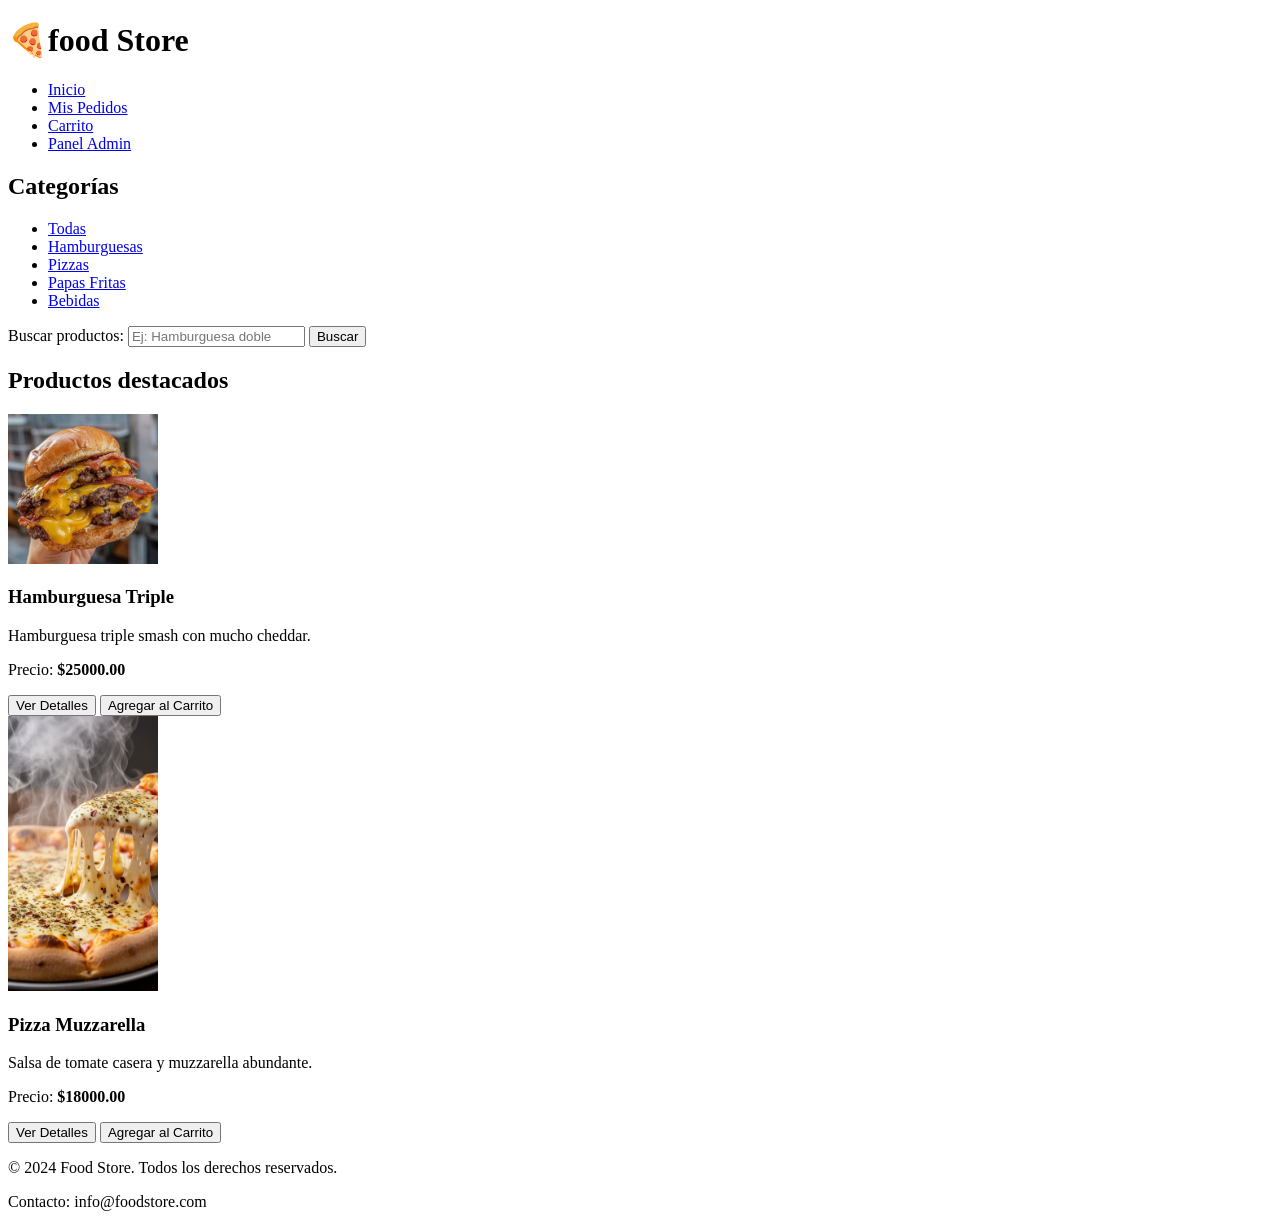
<file: Mod 1 - HTML/TPInt-1/index.html>
<!DOCTYPE html>
<html lang="en">
<head>
    <meta charset="UTF-8">
    <meta name="viewport" content="width=device-width, initial-scale=1.0">
    <title>Food Store</title>
</head>

<body>
    <header>
        <!--Encabezado-->

        <!--Título-->
        <h1>🍕food Store</h1>

        <!--Barra de navegación-->
        <nav>
            <ul>
                <li><a href="#">Inicio</a></li>
                <li><a href="#">Mis Pedidos</a></li>
                <li><a href="#">Carrito</a></li>
                <li><a href="admin.html">Panel Admin</a> </li>   
            </ul>
        </nav>
        <!--"#" enlace vacío-->
    </header>
    
    <!--Barra lateral-->
    <aside>
        <h2>Categorías</h2>
        <ul>
            <li><a href="#">Todas</a></li>
            <li><a href="#">Hamburguesas</a></li>
            <li><a href="#">Pizzas</a></li>
            <li><a href="#">Papas Fritas</a></li>
            <li><a href="#">Bebidas</a></li>
        </ul>
    </aside>    

    <!--Contenido Principal-->
    <main>
        <!--Buscador-->
        <section>
            <form>
                <label>Buscar productos:</label>
                <input type="search" placeholder="Ej: Hamburguesa doble">
                <button>Buscar</button>
            </form>
        </section>
        
        <!--Productos-->
        <section>
            <h2>Productos destacados</h2>
        <article>
            <img src="assets/img1.jpg" alt="Hamburguesa" width="150">
            <h3>Hamburguesa Triple</h3>
            <p>Hamburguesa triple smash con mucho cheddar.</p>
            <p>Precio: <strong>$25000.00</strong></p>
            <button>Ver Detalles</button>
            <button>Agregar al Carrito</button>
        </article>

        <article>
            <img src="assets/img2.jpg" alt="Pizza" width="150">
            <h3>Pizza Muzzarella</h3>
            <p>Salsa de tomate casera y muzzarella abundante.</p>
            <p>Precio: <strong>$18000.00</strong></p>
            <button>Ver Detalles</button>
            <button>Agregar al Carrito</button>
        </article>
        </section>
    </main>

    <!--Pie de pagina-->
    <footer>
        <p>© 2024 Food Store. Todos los derechos reservados.</p>
        <p>Contacto: info@foodstore.com</p>
    </footer>
</body>
</html>
</file>
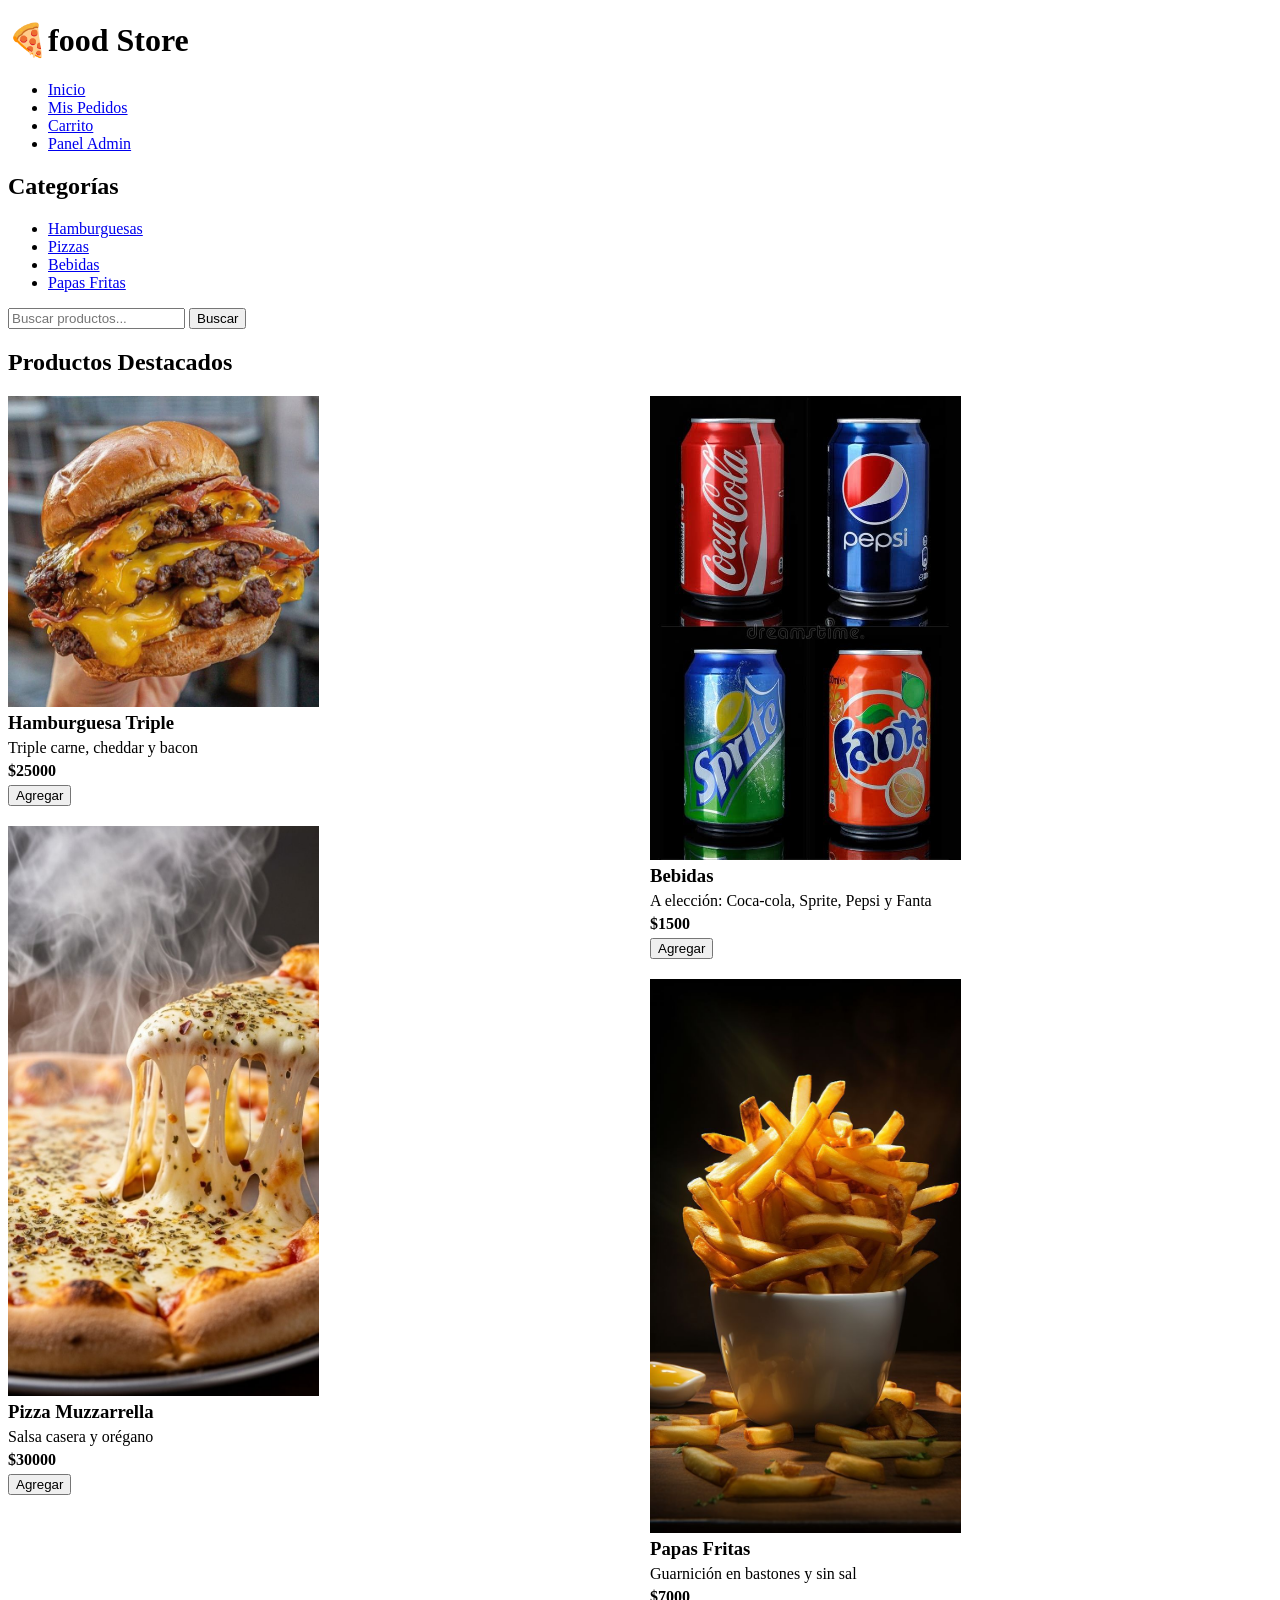
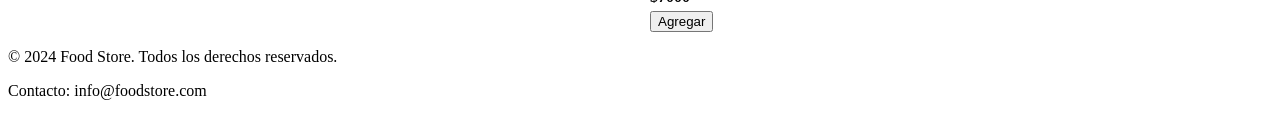
<file: Mod 3 - JavaScript/TPI3/index.html>
<!DOCTYPE html>
<html lang="en">
<head>
    <meta charset="UTF-8">
    <meta name="viewport" content="width=device-width, initial-scale=1.0">
    <title>Food Store</title>

    <link rel="stylesheet" href="./css/styles.css">
</head>

<body>
    <header>
        <!--Encabezado-->

        <!--Título-->
        <h1>🍕food Store</h1>

        <!--Barra de navegación-->
        <nav>
            <ul>
                <li><a href="#">Inicio</a></li>
                <li><a href="#">Mis Pedidos</a></li>
                <li><a href="#">Carrito</a></li>
                <li><a href="admin.html">Panel Admin</a> </li>   
            </ul>
        </nav>
        <!--"#" enlace vacío-->
    </header>
    
    <!--Barra lateral-->
    <aside>
        <h2>Categorías</h2> <!--Vaciamos la lista-->
        <ul id="lista-categorias"></ul> 
    </aside>    

    <!--Contenido Principal-->
    <main>
        <!--Buscador-->
        <form>
            <input type="text" placeholder="Buscar productos...">
            <button type="submit">Buscar</button>
        </form>

        <h2>Productos Destacados</h2>
        <section id="contenedor-productos"></section>
    </main>

    <!--Pie de pagina-->
    <footer>
        <p>© 2024 Food Store. Todos los derechos reservados.</p>
        <p>Contacto: info@foodstore.com</p>
    </footer>
    
    <script src="./js/data.js"></script>
    <script src="./js/main.js"></script>

</body>
</html>
</file>
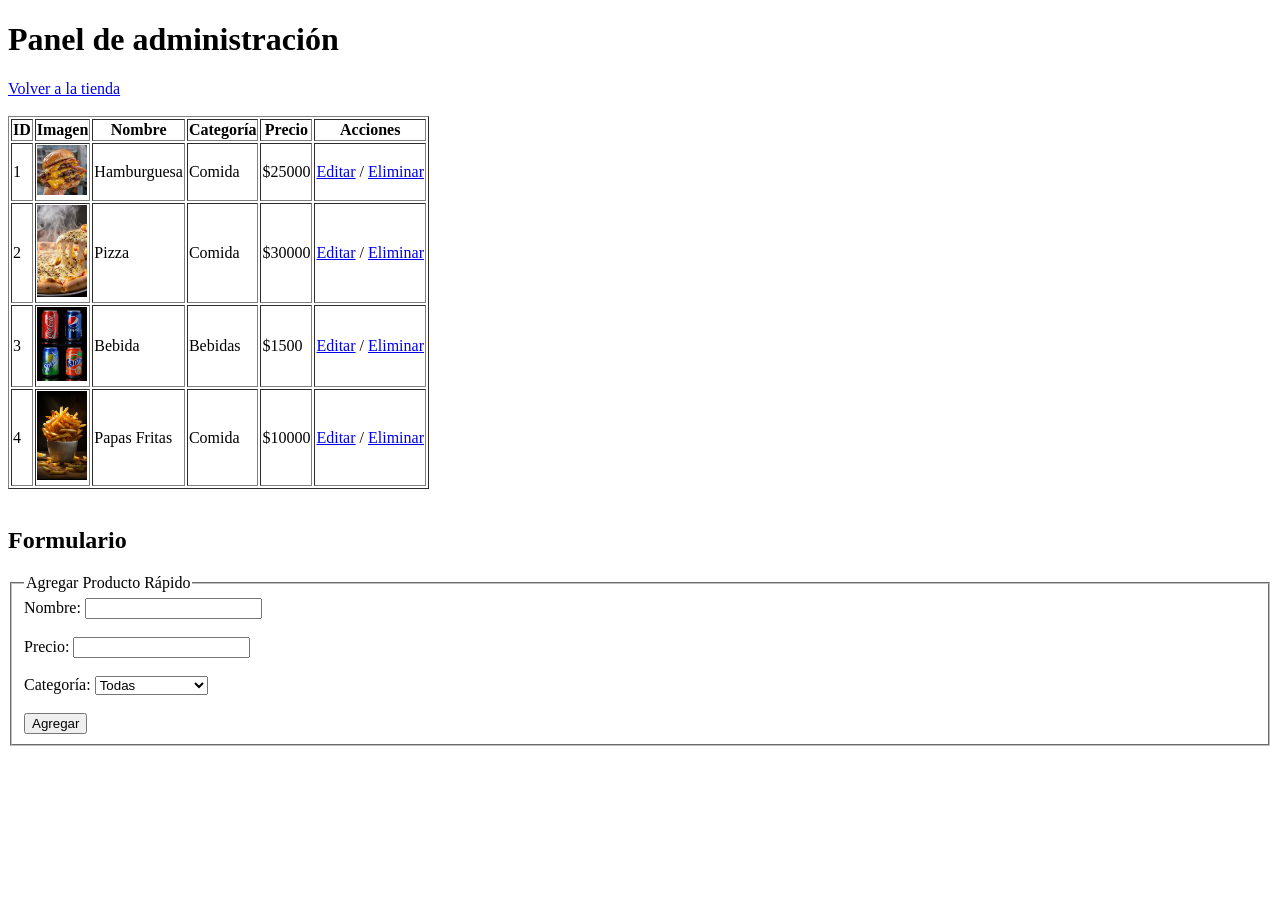
<file: Mod 1 - HTML/TPInt-1/admin.html>
<!DOCTYPE html>
<html lang="en">
<head>
    <meta charset="UTF-8">
    <meta name="viewport" content="width=device-width, initial-scale=1.0">
    <title>Panel administrativo</title>
</head>

<body>
    <!--Encabezado-->
    <header>
        <h1>Panel de administración</h1>
        <a href="index.html">Volver a la tienda</a>
    </header>

    <br>
    
    <!--Tabla-->
    <table border="1"> <!--Borde simple-->
        <!--Encabezado de la tabla-->
        <thead>
            <tr> <!--Fila-->
                <th>ID</th> <!--Titulo de columnas-->
                <th>Imagen</th>
                <th>Nombre</th>
                <th>Categoría</th>
                <th>Precio</th>
                <th>Acciones</th>
            </tr>
        </thead>

        <!--Cuerpo de la tabla-->
        <tbody>
            <tr> <!--Fila-->
                <!--Producto 1-->
                <td>1</td> <!--Dato-->
                <td><img src="assets/img1.jpg" width="50"></td>
                <td>Hamburguesa</td>
                <td>Comida</td>
                <td>$25000</td>
                <td><a href="#">Editar</a> / <a href="#">Eliminar</a></td>
            </tr>

            <tr>
                <!--Producto 2-->
                <td>2</td>
                <td><img src="assets/img2.jpg" width="50"></td>
                <td>Pizza</td>
                <td>Comida</td>
                <td>$30000</td>
                <td><a href="#">Editar</a> / <a href="#">Eliminar</a></td>
            </tr>

            <tr>
                <!--Producto 3-->
                <td>3</td>
                <td><img src="assets/img3.jpg" width="50"></td>
                <td>Bebida</td>
                <td>Bebidas</td>
                <td>$1500</td>
                <td><a href="#">Editar</a> / <a href="#">Eliminar</a></td>
            </tr>
           
            <tr>
                <!--Producto 4-->
                <td>4</td>
                <td><img src="assets/img4.jpg" alt="Hamburguesa" width="50"></td>
                <td>Papas Fritas</td>
                <td>Comida</td>
                <td>$10000</td>
                <td><a href="#">Editar</a> / <a href="#">Eliminar</a></td>
        </tr>
        </tbody>
    </table>

    <br>

    <h2>Formulario</h2>
    <!--Inicio de formulario-->
    <form action="#" method="post">

        <fieldset> <!--Agrupa campos-->
            <legend>Agregar Producto Rápido</legend> <!--Título dentro de la tabla-->
            <!--Campo Nombre-->
            <label for="nombre">Nombre:</label>
            <input type="text" id="nombre" name="nombre" required><br><br>
            <!--Campo Precio-->    
            <label for="precio">Precio:</label>
            <input type="number" id="precio" name="precio" required min="0"><br><br>
            <!--Campo Categoría-->
            <label for="categoria">Categoría:</label>
            <!--Menú desplegable-->
            <select id="categoria" name="categoria">
                <option value="todas">Todas</option>
                <option value="hamburguesas">Hamburguesas</option>
                <option value="pizzas">Pizzas</option>
                <option value="papas">Papas Fritas</option>
                <option value="bebidas">Bebidas</option>
            </select><br><br>
            <!--Botón de agregar-->
            <button type="submit">Agregar</button>
        </fieldset>
    </form>
</body>
</html>
</file>
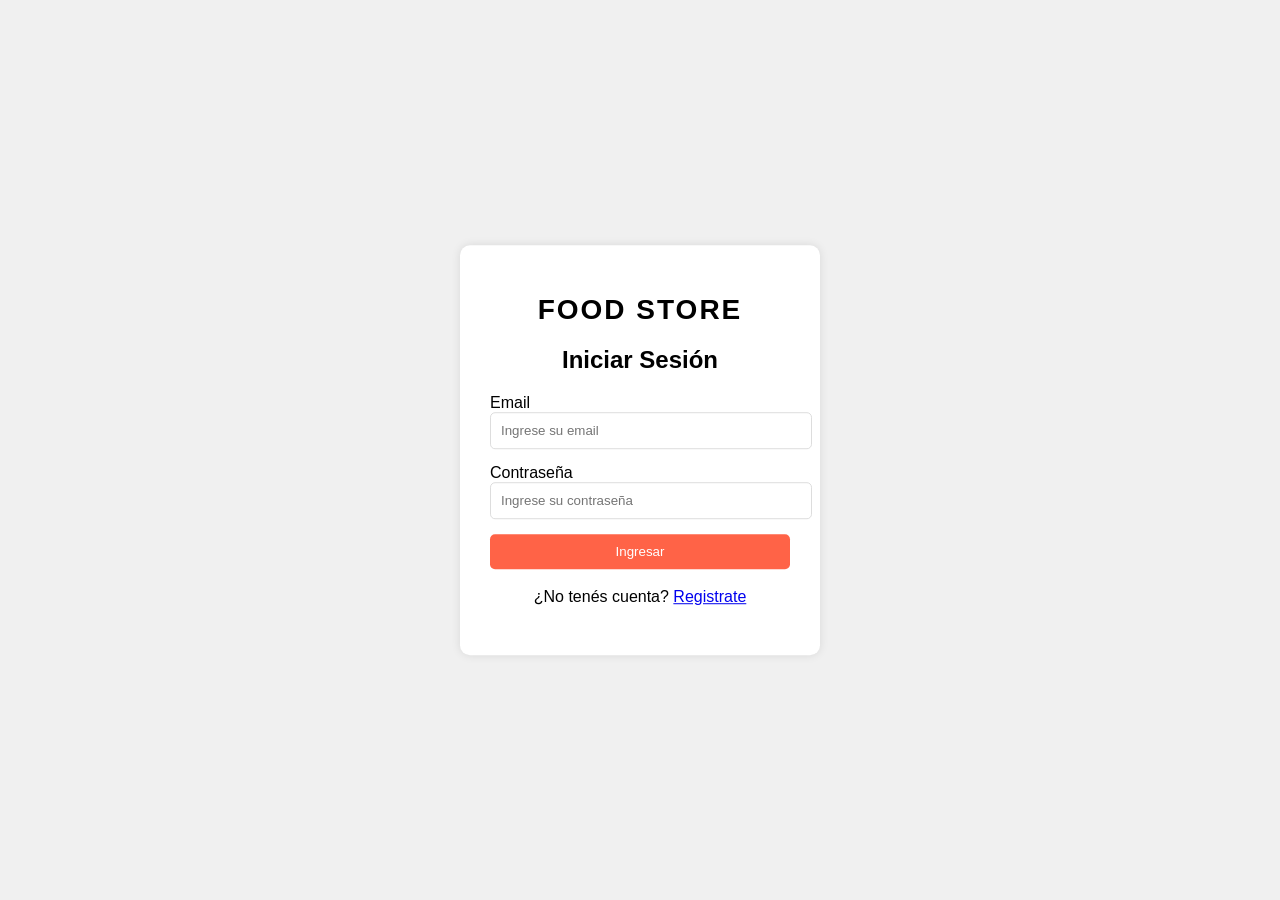
<file: Mod 2 - CSS/Lauk_Karen_LoginCSS/login.html>
<!--Estructura lo que se ve / Esqueleto -->
<!DOCTYPE html>
<html lang="en">
<head>
    <meta charset="UTF-8">
    <meta name="viewport" content="width=device-width, initial-scale=1.0">
    <title>Login - Food Store</title>
    <link rel="stylesheet" href="login.css">
</head>
<body>
    <!--Formulario-->
    <form class="formulario">
        <h1>Food Store</h1>
        <h2>Iniciar Sesión</h2>
        <label for="email">Email</label>
        <input type="email" id="email" placeholder="Ingrese su email" required>
        <label for="password">Contraseña</label>
        <input type="password" id="password" placeholder="Ingrese su contraseña" required>
        <button type="submit">Ingresar</button>
        <p>¿No tenés cuenta? <a href="#">Registrate</a></p>
    </form>
</body>
</html>
</file>
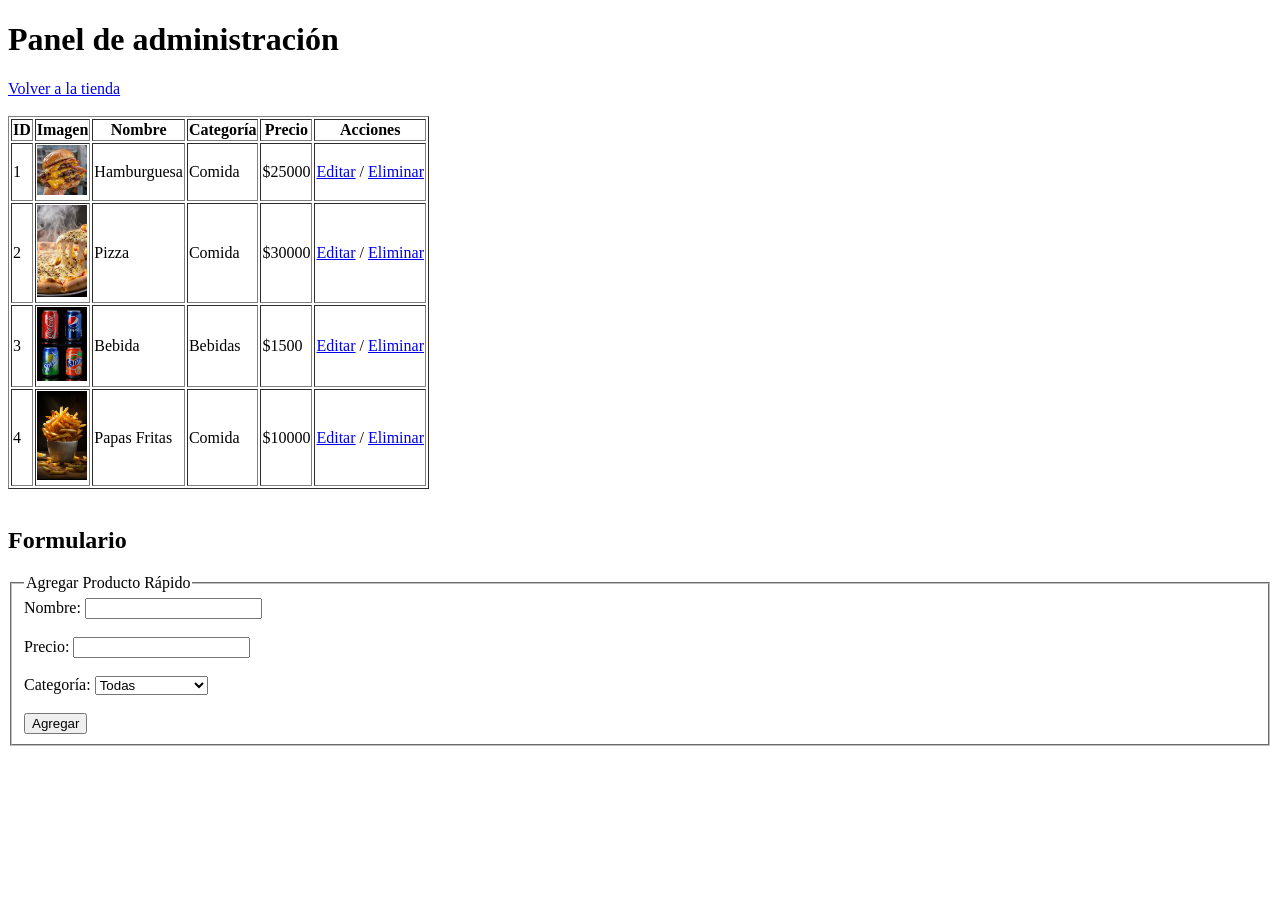
<file: Mod 3 - JavaScript/TPI3/admin.html>
<!DOCTYPE html>
<html lang="en">
<head>
    <meta charset="UTF-8">
    <meta name="viewport" content="width=device-width, initial-scale=1.0">
    <title>Panel administrativo</title>
</head>

<body>
    <!--Encabezado-->
    <header>
        <h1>Panel de administración</h1>
        <a href="index.html">Volver a la tienda</a>
    </header>

    <br>
    
    <!--Tabla-->
    <table border="1"> <!--Borde simple-->
        <!--Encabezado de la tabla-->
        <thead>
            <tr> <!--Fila-->
                <th>ID</th> <!--Titulo de columnas-->
                <th>Imagen</th>
                <th>Nombre</th>
                <th>Categoría</th>
                <th>Precio</th>
                <th>Acciones</th>
            </tr>
        </thead>

        <!--Cuerpo de la tabla-->
        <tbody>
            <tr> <!--Fila-->
                <!--Producto 1-->
                <td>1</td> <!--Dato-->
                <td><img src="assets/img1.jpg" width="50"></td>
                <td>Hamburguesa</td>
                <td>Comida</td>
                <td>$25000</td>
                <td><a href="#">Editar</a> / <a href="#">Eliminar</a></td>
            </tr>

            <tr>
                <!--Producto 2-->
                <td>2</td>
                <td><img src="assets/img2.jpg" width="50"></td>
                <td>Pizza</td>
                <td>Comida</td>
                <td>$30000</td>
                <td><a href="#">Editar</a> / <a href="#">Eliminar</a></td>
            </tr>

            <tr>
                <!--Producto 3-->
                <td>3</td>
                <td><img src="assets/img3.jpg" width="50"></td>
                <td>Bebida</td>
                <td>Bebidas</td>
                <td>$1500</td>
                <td><a href="#">Editar</a> / <a href="#">Eliminar</a></td>
            </tr>
            
            <tr>
                <!--Producto 4-->
                <td>4</td>
                <td><img src="assets/img4.jpg" width="50"></td>
                <td>Papas Fritas</td>
                <td>Comida</td>
                <td>$10000</td>
                <td><a href="#">Editar</a> / <a href="#">Eliminar</a></td>
        </tr>
        </tbody>
    </table>

    <br>

    <h2>Formulario</h2>
    <!--Inicio de formulario-->
    <form action="#" method="post">

        <fieldset> <!--Agrupa campos-->
            <legend>Agregar Producto Rápido</legend> <!--Título dentro de la tabla-->
            <!--Campo Nombre-->
            <label for="nombre">Nombre:</label>
            <input type="text" id="nombre" name="nombre" required><br><br>
            <!--Campo Precio-->    
            <label for="precio">Precio:</label>
            <input type="number" id="precio" name="precio" required min="0"><br><br>
            <!--Campo Categoría-->
            <label for="categoria">Categoría:</label>
            <!--Menú desplegable-->
            <select id="categoria" name="categoria">
                <option value="todas">Todas</option>
                <option value="hamburguesas">Hamburguesas</option>
                <option value="pizzas">Pizzas</option>
                <option value="papas">Papas Fritas</option>
                <option value="bebidas">Bebidas</option>
            </select><br><br>
            <!--Botón de agregar-->
            <button type="submit">Agregar</button>
        </fieldset>
    </form>
</body>
</html>
</file>
<file: Mod 3 - JavaScript/TPI3/css/styles.css>
article img {
    width: 50%;
    height: 50%;
    object-fit: cover;
}

article {
    display: flex;
    flex-direction: column;
    gap: 5px;
    min-height: 350px;
    break-inside: avoid;
    margin-bottom: 20px; 
}

article h3,
article p {
    margin: 0;
}

button {
    width: fit-content;
}

#contenedor-productos {
    column-count: 2;
    column-gap: 20px;
}
</file>
<file: Mod 2 - CSS/Lauk_Karen_LoginCSS/login.css>
/*Estilos / apariencia*/

/*Variables para trabajar*/
:root {
    --color-primario: #ff6347;
    --color-fondo: #f0f0f0;
    --color-texto: #333;
    --color-blanco: #fff;
    --color-borde: #ddd;
    --color-focus: #ff4500;
}
/*Define el estilo general*/
body {
    margin: 0;
    font-family: Arial;
    background-color: var(--color-fondo);

    display: flex;
    justify-content: center;
    align-items: center;
    height: 100vh;
}
/*Modelo de caja / Box Model*/
.formulario {
    background: var(--color-blanco);
    padding: 30px;
    border-radius: 10px;
    box-shadow: 0 0 10px rgba(0,0,0,0.1);
    width: 300px;

    /*Centrado en el medio*/
    position: absolute;
    top: 50%;
    left: 50%;
    transform: translate(-50%, -50%);
}

h1 {
    font-size: 28px;
    text-transform: uppercase;
    text-align: center;
    letter-spacing: 2px;
}

h2 {
    text-align: center;
}

input {
    width: 100%;
    padding: 10px;
    margin-bottom: 15px;
    border: 1px solid var(--color-borde);
    border-radius: 5px;
}

/*Cambia el borde*/
input:focus {
    border-color: var(--color-focus);
    outline: none;
}

button {
    width: 100%;
    padding: 10px;
    background: var(--color-primario);
    color: white;
    border: none;
    border-radius: 5px;
    transition: 0.3s;
}

/*Cuando pasás el mouse -> cambia de color*/
button:hover {
    background: var(--color-focus);
}

p {
    text-align: center;
    line-height: 1.5;
}
</file>
